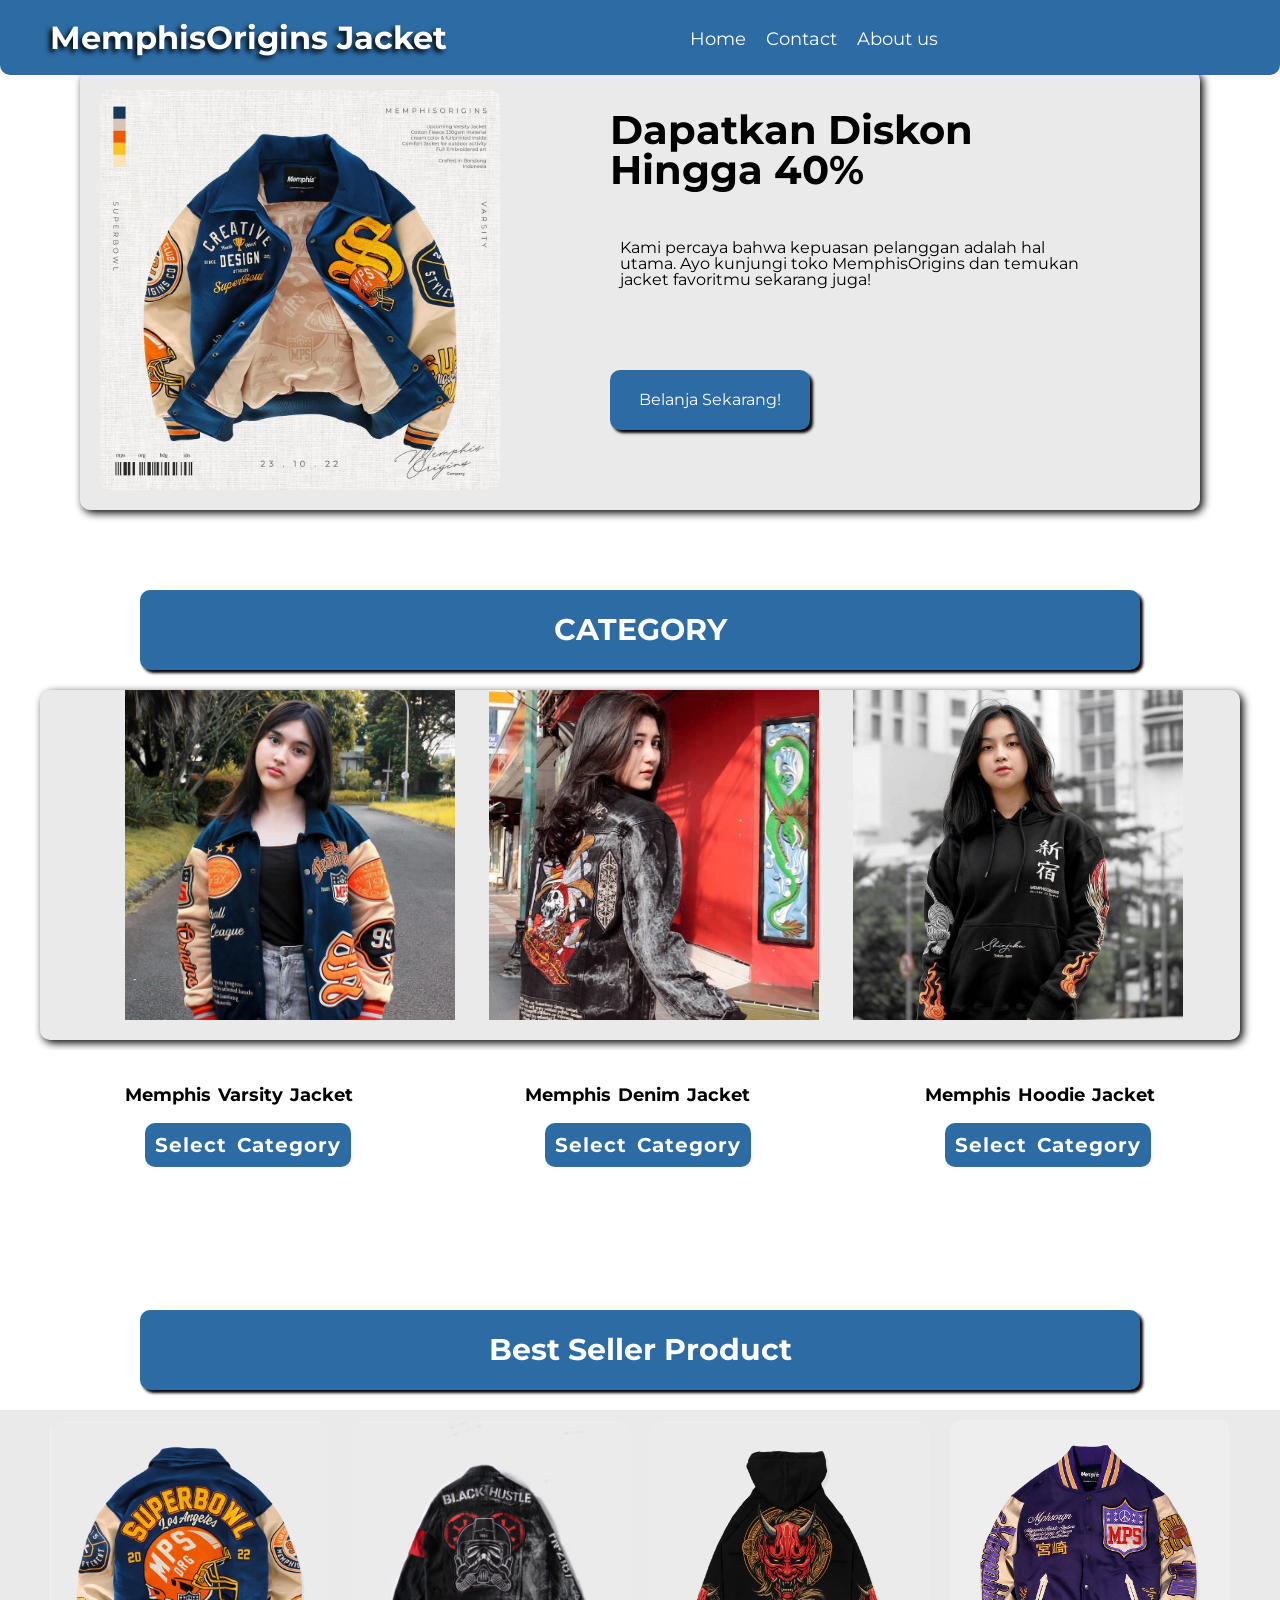
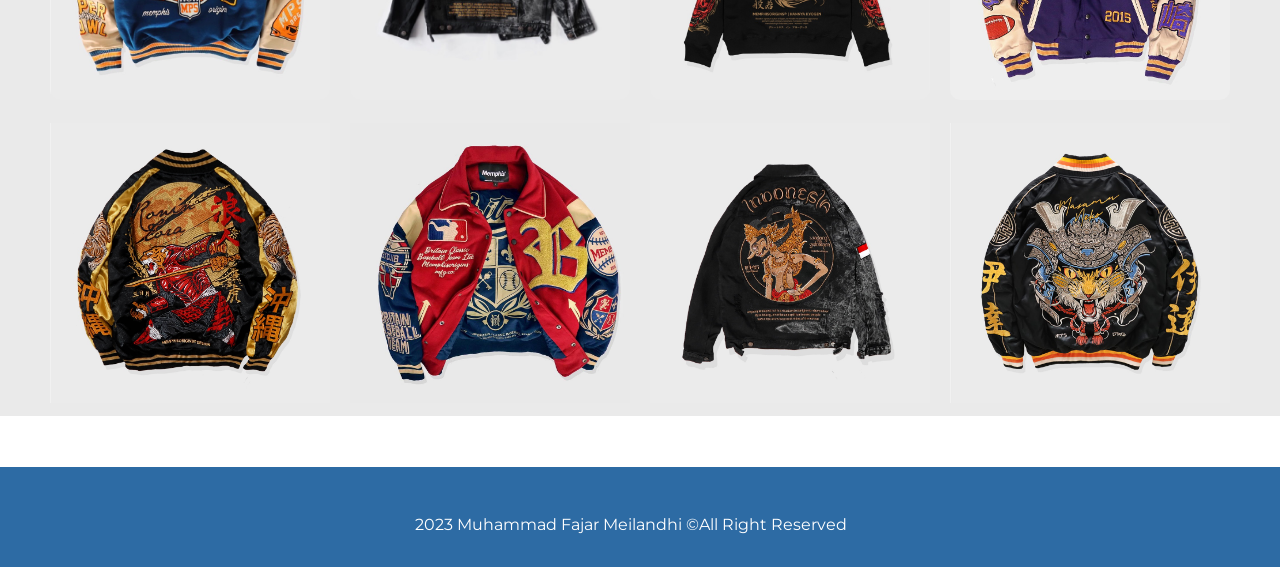
<file: index.html>
<!-- 
    NAMA : Muhammad Fajar Meilandhi
    NIM  : 10122344 
    KELAS: IF-9
-->

<!DOCTYPE html>
<html lang="en">
  <head>
    <meta charset="UTF-8" />
    <meta http-equiv="X-UA-Compatible" content="IE=edge" />
    <meta name="viewport" content="width=device-width, initial-scale=1.0" />
    <link rel="preconnect" href="https://fonts.googleapis.com" />
    <link rel="preconnect" href="https://fonts.gstatic.com" crossorigin />
    <link href="https://fonts.googleapis.com/css2?family=Montserrat:ital,wght@0,100;0,200;0,300;0,400;0,500;0,600;0,700;0,800;0,900;1,100;1,500;1,700&display=swap" rel="stylesheet" />
    <title>MemphisOrigins</title>
    <link rel="stylesheet" href="./css/style.css" />
  </head>
  <body>
    <div class="header">
      <div class="navbar d-flex jc-spacebetween">
        <div class="nav-brand ai-center jc-spacebetween">
          <h1><a href="#">MemphisOrigins Jacket</a></h1>
        </div>
        <div class="nav-menu">
          <div class="spacercontent"></div>
          <ul class="d-flex ai-center">
            <li><a href="#">Home</a></li>
            <li><a href="https://api.whatsapp.com/send/?phone=6281220888802&text&type=phone_number&app_absent=0" target="_blank">Contact</a></li>
            <li><a href="./html/indeks2.html" target="_blank">About us</a></li>
          </ul>
        </div>
      </div>
    </div>
    <div class="content1">
      <div class="container">
        <div class="d-flex jc-spacebetween">
          <div class="main-img"></div>
          <div class="main-desc">
            <div class="big-title">
              <h2>Dapatkan Diskon Hingga 40%</h2>
              <div class="spacercontent"></div>
              <p>Kami percaya bahwa kepuasan pelanggan adalah hal utama. Ayo kunjungi toko MemphisOrigins dan temukan jacket favoritmu sekarang juga!</p>
              <div class="spacercontent"></div>
              <div class="spacercontent"></div>
              <div class="big-button">
                <a href="./html/indeks2.html">Belanja Sekarang!</a>
              </div>
            </div>
          </div>
        </div>
      </div>
    </div>
    <div class="spacercontent"></div>
    <div class="title d-flex">
      <h3>CATEGORY</h3>
    </div>
    <div class="spacercontent"></div>
    <div class="content2">
      <div class="container2">
        <div class="new-product">
          <div class="image">
            <div class="overlay">
              <div class="img1"></div>
              <div class="img2"></div>
              <div class="img3"></div>
            </div>
          </div>
        </div>
      </div>
      <div class="container3">
        <div class="desc">
          <h3>Memphis Varsity Jacket</h3>
          <a href="https://shopee.co.id/memphisorigins?shopCollection=138132669#product_list" target="_blank">Select Category</a>
        </div>
        <div class="desc">
          <h3>Memphis Denim Jacket</h3>
          <a href="https://shopee.co.id/memphisorigins?shopCollection=15356396#product_list" target="_blank">Select Category</a>
        </div>
        <div class="desc">
          <h3>Memphis Hoodie Jacket</h3>
          <a href="https://shopee.co.id/memphisorigins?shopCollection=15356329#product_list" target="_blank">Select Category</a>
        </div>
      </div>
    </div>
    <div class="spacercontent"></div>
    <div class="title d-flex">
      <h3>Best Seller Product</h3>
    </div>
    <div class="spacercontent"></div>
    <div class="content4">
      <div class="container4 d-flex">
        <div class="best-product">
          <div class="image2">
            <div class="overlay d-flex">
              <a href="./html/indeks2.html"><div class="img4"></div></a>
              <a href="./html/indeks2.html"><div class="img5"></div></a>
              <a href="./html/indeks2.html"><div class="img6"></div></a>
              <a href="./html/indeks2.html"><div class="img7"></div></a>
            </div>
          </div>
        </div>
      </div>
    </div>
    <div class="Spacercontent"></div>
    <div class="content5">
      <div class="container5 d-flex">
        <div class="best-product">
          <div class="image2">
            <div class="overlay d-flex">
              <a href="./html/indeks2.html"><div class="img8"></div></a>
              <a href="./html/indeks2.html"><div class="img9"></div></a>
              <a href="./html/indeks2.html"><div class="img10"></div></a>
              <a href="./html/indeks2.html"><div class="img11"></div></a>
            </div>
          </div>
        </div>
      </div>
    </div>
    <!-- Footer -->
    <div class="spacersection"></div>
    <div class="container6">
      <div class="footer">
        <div class="desc-footer">
          <h3>2023 Muhammad Fajar Meilandhi &copy;All Right Reserved</h3>
        </div>
      </div>
    </div>
    <!-- End Footer -->
  </body>
</html>
</file>
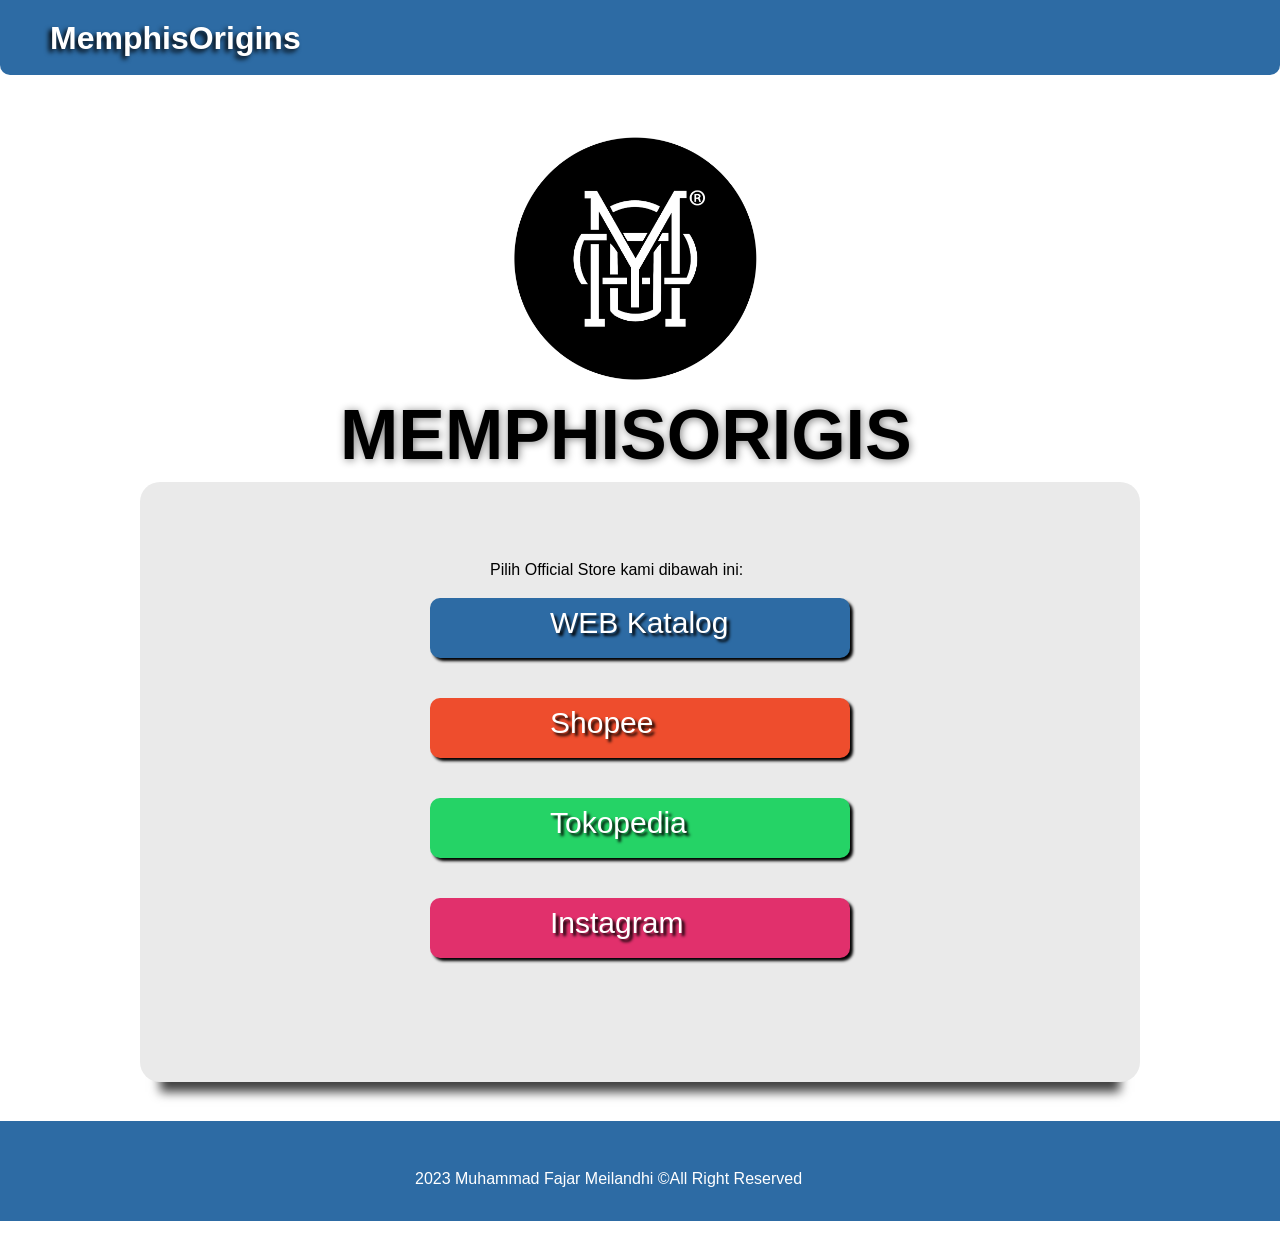
<file: html/indeks2.html>
<!-- 
    NAMA : Muhammad Fajar Meilandhi
    NIM  : 10122344 
    KELAS: IF-9
-->

<!DOCTYPE html>
<html lang="en">
  <head>
    <meta charset="UTF-8" />
    <meta http-equiv="X-UA-Compatible" content="IE=edge" />
    <meta name="viewport" content="width=device-width, initial-scale=1.0" />
    <title>MemphisOrigins</title>
    <link rel="stylesheet" href="../css/style.css" />
  </head>
  <body>
    <!-- Navbar -->
    <div class="header">
      <div class="navbar d-flex jc-spacebetween">
        <div class="nav-brand ai-center jc-spacebetween">
          <h1><a href="#">MemphisOrigins</a></h1>
        </div>
      </div>
    </div>
    <!-- End Navbar -->
    <!-- Body -->

    <div class="contentind2 d-flex">
      <div class="profil d-flex jc-spacebetween">
        <div class="profil-image"></div>
        <div class="nama"><a href="../indeks.html" target="_blank"> MEMPHISORIGIS</a></div>
      </div>
      <div class="spacercontent"></div>
      <div class="containerind2 d-flex">
        <div class="spacercontent"></div>
        <div class="isi">
          <div class="desc2">
            <p>Pilih Official Store kami dibawah ini:</p>
            <div class="spacercontent"></div>
            <div class="shop-info">
              <a href="../indeks.html" target="_blank">
                <div class="web">WEB Katalog</div>
            </a>
            </div>
            <div class="shop-info">
              <a href="https://shp.ee/vmbhw42" target="_blank">
                <div class="shopee">Shopee</div>
            </a>
            </div>            
            <div class="shop-info">
              <a href="https://tokopedia.link/XOS0gskAkxb" target="_blank">
                <div class="tokopedia">Tokopedia</div>
            </a>
            </div>
            <div class="shop-info">
              <a href="https://instagram.com/memphisorigins?igshid=YmMyMTA2M2Y=" target="_blank">
                <div class="instagram">Instagram</div>
            </a>
            </div>

            </div>
          </div>
        </div>
      </div>
    </div>

    <!-- End Body -->
    <!-- Footer -->
    <div class="spacersection"></div>
    <div class="container6">
      <div class="footer">
        <div class="desc-footer">
          <h3>2023 Muhammad Fajar Meilandhi &copy;All Right Reserved</h3>
        </div>
      </div>
    </div>
    <!-- End Footer -->
  </body>
</html>
</file>
<file: css/style.css>
/* 
    NAMA : Muhammad Fajar Meilandhi
    NIM  : 10122344 
    KELAS: IF-9
*/

/* CSS Reset */
html,
body,
div,
span,
applet,
object,
iframe,
h1,
h2,
h3,
h4,
h5,
h6,
p,
blockquote,
pre,
a,
abbr,
acronym,
address,
big,
cite,
code,
del,
dfn,
em,
img,
ins,
kbd,
q,
s,
samp,
small,
strike,
strong,
sub,
sup,
tt,
var,
b,
u,
i,
center,
dl,
dt,
dd,
ol,
ul,
li,
fieldset,
form,
label,
legend,
table,
caption,
tbody,
tfoot,
thead,
tr,
th,
td,
article,
aside,
canvas,
details,
embed,
figure,
figcaption,
footer,
header,
hgroup,
menu,
nav,
output,
ruby,
section,
summary,
time,
mark,
audio,
video {
  margin: 0;
  padding: 0;
  border: 0;
  font-size: 100%;
  font: inherit;
  vertical-align: baseline;
}

article,
aside,
details,
figcaption,
figure,
footer,
header,
hgroup,
menu,
nav,
section {
  display: block;
}
body {
  line-height: 1;
}
ol,
ul {
  list-style: none;
}
blockquote,
q {
  quotes: none;
}
blockquote:before,
blockquote:after,
q:before,
q:after {
  content: '';
  content: none;
}
table {
  border-collapse: collapse;
  border-spacing: 0;
} /* End CSS Reset */

body {
  font-family: 'Montserrat', sans-serif;
  width: 100%;
  height: auto;
}

h1,
h4,
h5 {
  font-family: 'Montserrat', sans-serif;
  margin: 0;
  padding: 0;
}

.jc-spacebetween {
  justify-content: space-between;
}

.ai-center {
  align-items: center;
}

.d-flex {
  display: flex;
  height: auto;
}

.spacersection {
  padding: 2% 0;
}

.spacercontent {
  margin-bottom: 20px;
}

/* header */

.header {
  width: 100%;
  height: 70px;
}

.navbar {
  width: 100%;
  height: 75px;
  background-color: rgb(45, 107, 164);
  border-radius: 0px 0px 10px 10px;
  box-shadow: 0px 80px 10px -40px rgb(0, 0, 0, 0.25);
  position: fixed;
  z-index: 5;
  transition: 0.5s;
}
.navbar:hover {
  box-shadow: 0px 30px 10px -20px rgb(0, 0, 0, 0.75);
  height: 80px;
}

.navbar .nav-brand {
  width: 450px;
  display: flex;
}

.navbar .nav-brand h1 {
  margin-left: 50px;
  display: inline;
}

.navbar .nav-brand h1 a {
  font-size: 32px;
  font-weight: bold;
  letter-spacing: 0px;
  text-decoration: none;
  color: white;
  text-shadow: -3px 3px 5px black;
}

.navbar .nav-menu {
  width: 400px;
  display: inline-block;
  align-items: center;
  margin-right: 200px;
}

.navbar .nav-menu ul li {
  display: flex;
}

.navbar .nav-menu ul li a {
  font-size: 18px;
  text-decoration: none;
  color: white;
  margin: 10px;
}

.nav-menu ul li a:hover {
  font-weight: bold;
  color: white;
  text-shadow: 3px 3px 3px black;
}
/* Body */
.page {
  width: 1500px;
  height: 1500px;
  border: 2px solid black;
  position: relative;
  right: 50px;
}

.content1 .container {
  width: 90%;
  height: 400px;
  background-color: #eaeaea;
  margin: auto;
  box-shadow: 3px 3px 8px black;
  transition: 0.5;
}
.content1 .container:hover {
  width: 95%;
  height: 450px;
}

.container .d-flex {
  width: 100%;
}

.main-img {
  background-image: url(../img/produk1.jpg);
}
.container,
.main-img {
  width: 400px;
  height: 400px;
  background-repeat: no-repeat;
  background-size: cover;
  border-radius: 10px;
  transition: 0.5s;
}
.main-img:hover {
  width: 450px;
  height: 450px;
}

.container,
.big-title {
  width: 500px;
  height: 300px;
  background-color: #eaeaea;
  margin-right: 50px;
  padding: 20px;
}
.big-title {
  margin-bottom: 80px;
}

.big-title h2 {
  font-size: 40px;
  font-weight: bold;
}

.big-title p {
  display: flex;
  margin-top: 40px;
  padding: 10px;
  height: 100px;
}

.big-button {
  width: 200px;
  height: 60px;
  background-color: rgb(45, 107, 164);
  border-radius: 10px;
  box-shadow: 3px 3px 3px black;
}
.big-button a {
  font-size: 16px;
  display: flex;
  text-decoration: none;
  color: white;
  justify-content: center;
  padding-top: 22px;
}
.content1 {
  width: 1200px;
  height: 500px;
  margin: auto;
}

.container2 {
  width: 1200px;
  height: 350px;
  background-color: white;
  margin: auto;
  background-color: #eaeaea;
  border-radius: 10px;
  box-shadow: 3px 3px 8px black;
  transition: 0.5s;
}
.container2:hover {
  width: 1210px;
  height: 360px;
}
.new-product {
  width: 1090px;
  height: 330px;
  margin: auto;
}

.img1,
.img2,
.img3 {
  width: 330px;
  height: 330px;
  background-repeat: no-repeat;
  display: inline-block;
  margin-left: 30px;
}
.img1 {
  background-image: url(../img/model1.jpg);
  background-size: 500px 500px;
  background-position: -90px -130px;
}
.img2 {
  background-image: url(../img/model2.jpg);
  background-size: 450px 450px;
  background-position: -100px -90px;
}
.img3 {
  background-image: url(../img/model3.jpg);
  background-size: 450px 450px;
  background-position: -60px -50px;
}

.title {
  width: 1000px;
  height: 80px;
  margin: auto;
  background-color: rgb(45, 107, 164);
  box-shadow: 3px 3px 3px black;
  border-radius: 10px;
  transition: 0.5s;
}
.title:hover {
  width: 1200px;
}
.title h3 {
  font-weight: bold;
  font-size: 30px;
  color: white;
  margin: auto;
}
.content2 {
  width: 1200px;
  height: 600px;
  margin: auto;
}

.container3 {
  width: 1200px;
  height: 120px;
  margin: 10px auto;
  display: flex;
  background-color: white;
}
.desc {
  width: 300px;
  display: block;
  padding: 15px;
  margin: 0px 0px 20px 50px;
  line-height: 20px;
  margin-right: 20px;
}

.desc h3 {
  margin: 20px;
  font-size: 18px;
  font-weight: bold;
  word-spacing: 2px;
}

.desc a {
  font-size: 20px;
  font-weight: bold;
  display: inline;
  position: relative;
  top: 10px;
  left: 10px;
  padding: 10px;
  margin-left: 30px;
  color: white;
  word-spacing: 3px;
  letter-spacing: 1px;
  text-decoration: none;
  background-color: rgb(45, 107, 164);
  border-radius: 10px;
}
.content4 {
  background-color: #eaeaea;
}
.container4 {
  width: 1200px;
  background-color: #eaeaea;
  margin: auto;
}
.new-product {
  width: 1090px;
  height: 330px;
  margin: auto;
}

.img4,
.img5,
.img6,
.img7 {
  width: 280px;
  height: 280px;
  background-repeat: no-repeat;
  background-size: cover;
  display: inline-block;
  margin: 10px;
  border-radius: 10px;
  transition: 0.5s;
}
.img4:hover {
  width: 300px;
  height: 300px;
}
.img5:hover {
  width: 300px;
  height: 300px;
}
.img6:hover {
  width: 300px;
  height: 300px;
}
.img7:hover {
  width: 300px;
  height: 300px;
}
.img4 {
  background-image: url(../img/p1.jpg);
}
.img5 {
  background-image: url(../img/produk2.jpg);
}
.img6 {
  background-image: url(../img/produk3.jpg);
}
.img7 {
  background-image: url(../img/produk4.jpg);
}
.img8,
.img9,
.img10,
.img11 {
  width: 280px;
  height: 280px;
  background-repeat: no-repeat;
  background-size: cover;
  display: inline-block;
  margin: 10px;
  transition: 0.5s;
}
.img8:hover {
  width: 300px;
  height: 300px;
}
.img9:hover {
  width: 300px;
  height: 300px;
}
.img10:hover {
  width: 300px;
  height: 300px;
}
.img11:hover {
  width: 300px;
  height: 300px;
}
.img8 {
  background-image: url(../img/produk5.jpg);
}
.img9 {
  background-image: url(../img/produk6.jpg);
}
.img10 {
  background-image: url(../img/produk7.jpg);
}
.img11 {
  background-image: url(../img/produk8.jpg);
}
/* End Body */
/* Footer */
.content5 {
  background-color: #eaeaea;
}
.container5 {
  width: 1200px;
  background-color: #eaeaea;
  margin: auto;
}
.footer {
  width: 100%;
  height: 100px;
  background-color: rgb(45, 107, 164);
}
.desc-footer {
  width: 450px;
  padding: 50px;
  margin: auto;
}
.desc-footer h3 {
  font-size: 16px;
  color: white;
}
/* End Footer */

/* indeks2 */

.contentind2 {
  width: 1000px;
  height: 1000px;
  display: block;
  margin: auto;
}
.profil {
  width: 290px;
  height: 290px;
  display: inline-block;
  position: relative;
  margin: 50px 50px 0px 350px;
}
.profil-image {
  height: 280px;
  width: 280px;
  background-image: url(../img/logo.jpg);
  background-repeat: no-repeat;
  background-size: cover;
  margin: auto;
}
.nama {
  width: 500px;
  font-size: 70px;
  font-weight: 900;
  position: relative;
  right: 150px;
}
.nama a {
  text-decoration: none;
  color: black;
  text-shadow: 1px 1px 9px gray;
}
.containerind2 {
  display: inline-block;
  width: 1000px;
  height: 600px;
  border-radius: 20px;
  margin: auto;
  background-color: #eaeaea;
  box-shadow: 0px 30px 10px -20px rgba(0, 0, 0, 0.75);
  transition: 0.3s;
}
.containerind2:hover {
  box-shadow: 0px 80px 10px -40px rgba(0, 0, 0, 0.25);
}
.isi {
  width: 500px;
  height: 500px;

  margin: 80px auto;
}

p {
  display: inline-block;
  padding-left: 100px;
}
.shop-info {
  width: 100%;
  height: 100px;
}

.shop-info a {
  font-size: 30px;
  display: block;
  position: relative;
  text-decoration: none;
  color: rgb(255, 255, 255);
}
.shop-info .web,
.shopee,
.instagram,
.tokopedia {
  width: 300px;
  height: 50px;
  padding: 10px 0px 0px 120px;
  margin: auto;
  border-radius: 10px;
  box-shadow: 3px 3px 3px black;
}
.shop-info .web {
  background-color: rgb(45, 107, 164);
}
.shop-info .shopee {
  background-color: #ee4d2d;
}

.shop-info .instagram {
  background-color: #e1306c;
}
.shop-info .tokopedia {
  background-color: #25d366;
}
.web,
.shopee,
.instagram,
.tokopedia {
  text-shadow: 3px 3px 3px black;
}

/* End Indeks2 */
</file>
